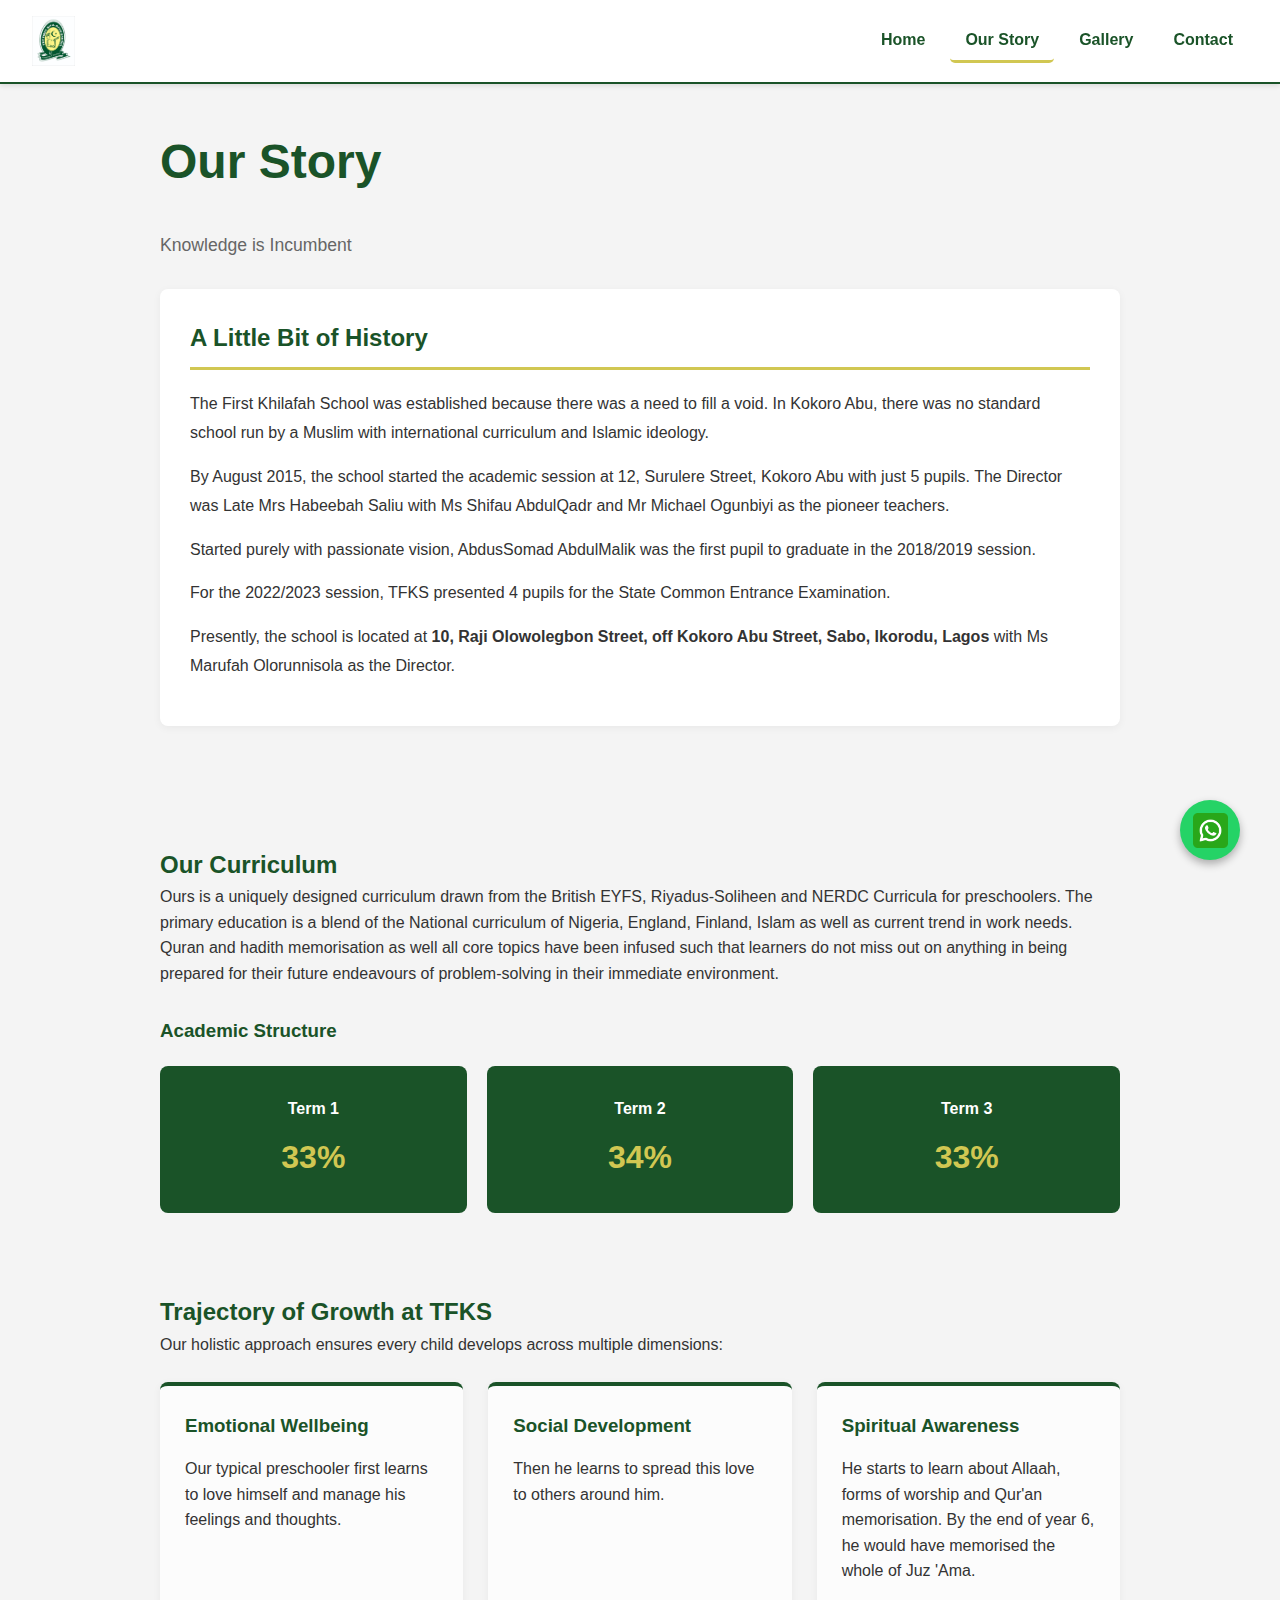
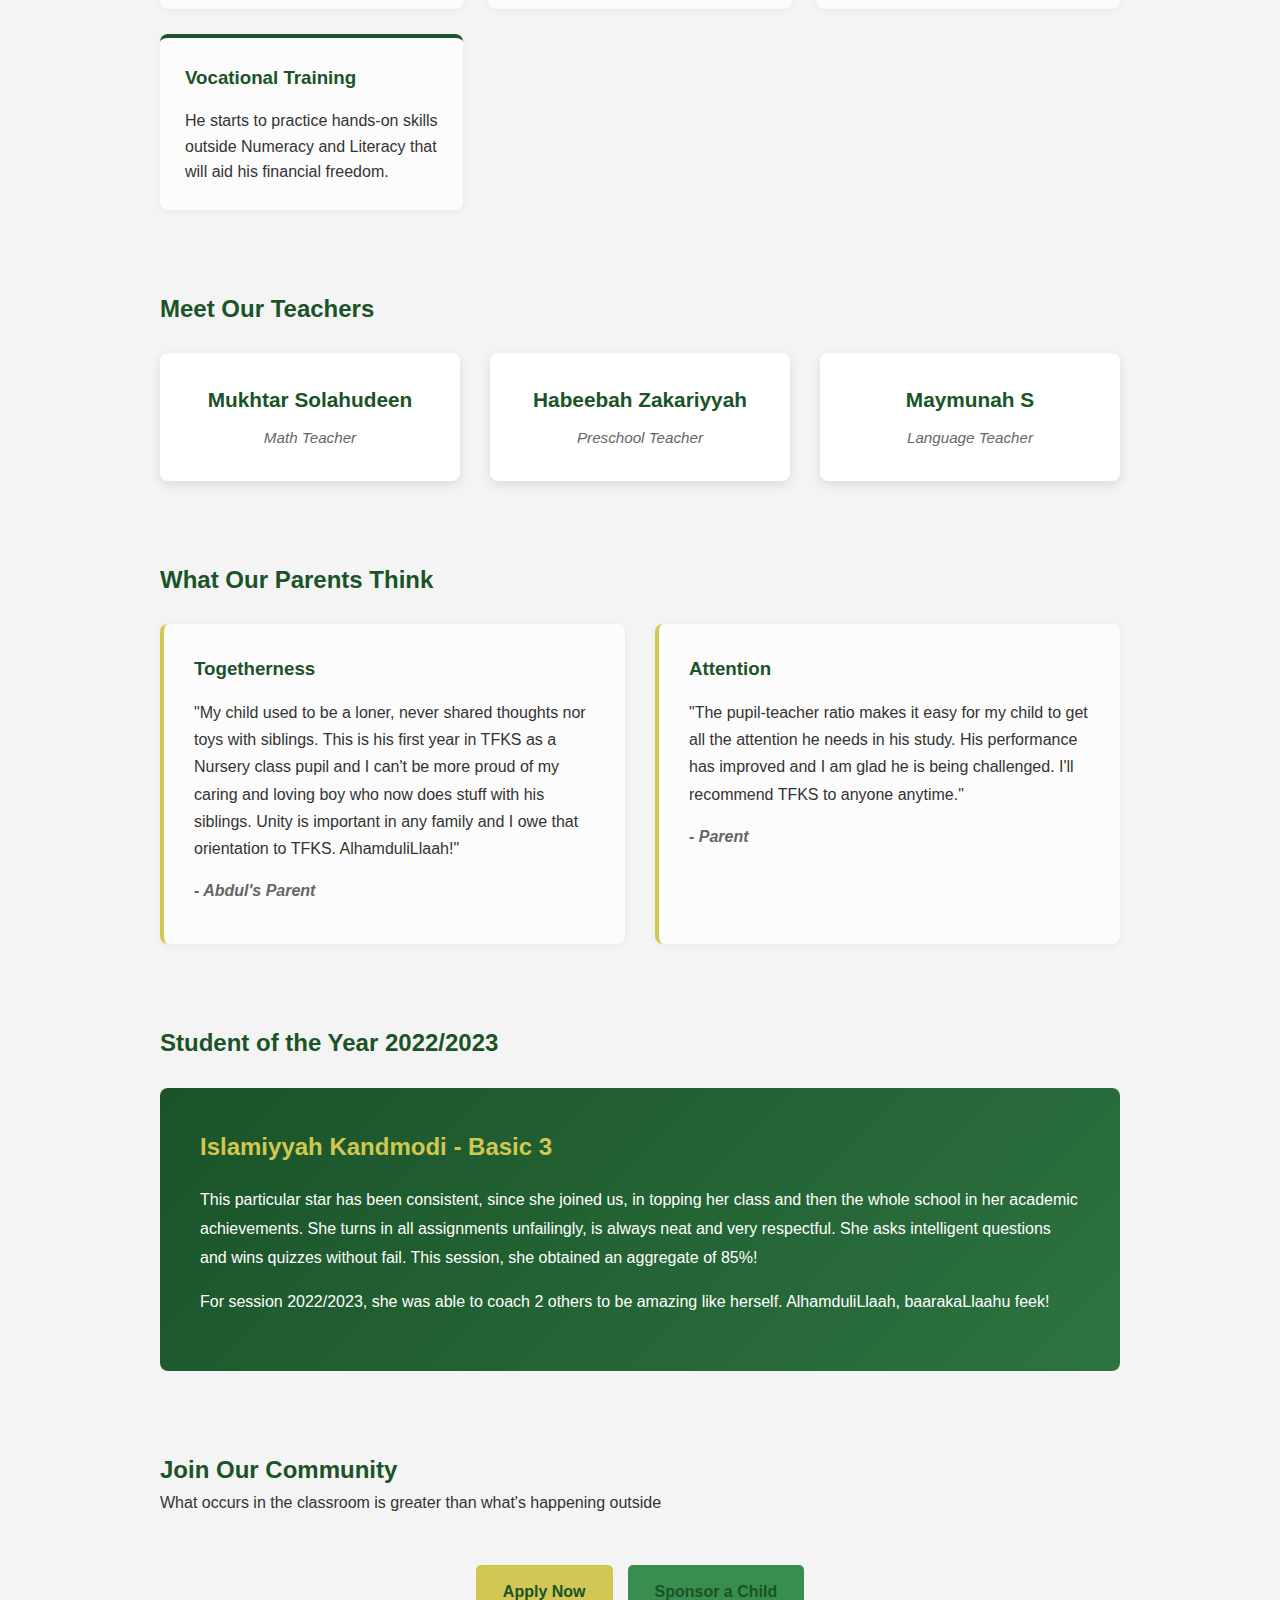
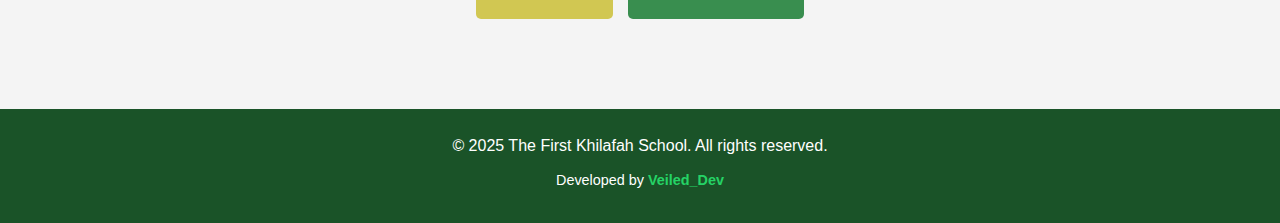
<file: about.html>
<!DOCTYPE html>
<html lang="en">
<head>
    <meta charset="UTF-8">
    <meta name="viewport" content="width=device-width, initial-scale=1.0">
    <meta name="description" content="Learn about The First Khilafah School's history, curriculum, teachers, and success stories.">
    <title>About Us - The First Khilafah School</title>
    <link rel="stylesheet" href="style.css">
</head>
<body>
    <header>
        <div class="logo">
            <a href="index.html">
                <img src="logo.jpeg" alt="The First Khilafah School Logo" class="header-logo">
            </a>
        </div>
        <nav id="main-nav">
            <a href="index.html">Home</a>
            <a href="about.html" class="active-link">Our Story</a>
            <a href="gallery.html">Gallery</a>
            <a href="contact.html">Contact</a>
        </nav>
        <button id="menu-toggle" aria-label="Toggle navigation menu">Menu</button>
    </header>

    <main class="about-main">
        <section class="content-section">
            <h1 class="page-title">Our Story</h1>
            <p class="tagline">Knowledge is Incumbent</p>

            <div class="about-content">
                <h2>A Little Bit of History</h2>
                <p>The First Khilafah School was established because there was a need to fill a void. In Kokoro Abu, there was no standard school run by a Muslim with international curriculum and Islamic ideology.</p>
                
                <p>By August 2015, the school started the academic session at 12, Surulere Street, Kokoro Abu with just 5 pupils. The Director was Late Mrs Habeebah Saliu with Ms Shifau AbdulQadr and Mr Michael Ogunbiyi as the pioneer teachers.</p>
                
                <p>Started purely with passionate vision, AbdusSomad AbdulMalik was the first pupil to graduate in the 2018/2019 session.</p>
                
                <p>For the 2022/2023 session, TFKS presented 4 pupils for the State Common Entrance Examination.</p>
                
                <p>Presently, the school is located at <strong>10, Raji Olowolegbon Street, off Kokoro Abu Street, Sabo, Ikorodu, Lagos</strong> with Ms Marufah Olorunnisola as the Director.</p>
            </div>
        </section>

        <section class="content-section curriculum-section">
            <h2>Our Curriculum</h2>
            <p>Ours is a uniquely designed curriculum drawn from the British EYFS, Riyadus-Soliheen and NERDC Curricula for preschoolers. The primary education is a blend of the National curriculum of Nigeria, England, Finland, Islam as well as current trend in work needs.</p>
            
            <p>Quran and hadith memorisation as well all core topics have been infused such that learners do not miss out on anything in being prepared for their future endeavours of problem-solving in their immediate environment.</p>

            <div class="term-structure">
                <h3>Academic Structure</h3>
                <div class="terms-grid">
                    <div class="term-box">
                        <h4>Term 1</h4>
                        <p>33%</p>
                    </div>
                    <div class="term-box">
                        <h4>Term 2</h4>
                        <p>34%</p>
                    </div>
                    <div class="term-box">
                        <h4>Term 3</h4>
                        <p>33%</p>
                    </div>
                </div>
            </div>
        </section>

        <section class="content-section growth-section">
            <h2>Trajectory of Growth at TFKS</h2>
            <p>Our holistic approach ensures every child develops across multiple dimensions:</p>

            <div class="growth-grid">
                <div class="growth-card">
                    <h3>Emotional Wellbeing</h3>
                    <p>Our typical preschooler first learns to love himself and manage his feelings and thoughts.</p>
                </div>

                <div class="growth-card">
                    <h3>Social Development</h3>
                    <p>Then he learns to spread this love to others around him.</p>
                </div>

                <div class="growth-card">
                    <h3>Spiritual Awareness</h3>
                    <p>He starts to learn about Allaah, forms of worship and Qur'an memorisation. By the end of year 6, he would have memorised the whole of Juz 'Ama.</p>
                </div>

                <div class="growth-card">
                    <h3>Vocational Training</h3>
                    <p>He starts to practice hands-on skills outside Numeracy and Literacy that will aid his financial freedom.</p>
                </div>
            </div>
        </section>

        <section class="content-section teachers-section">
            <h2>Meet Our Teachers</h2>
            <div class="teachers-grid">
                <div class="teacher-card">
                    <h3>Mukhtar Solahudeen</h3>
                    <p class="teacher-role">Math Teacher</p>
                </div>

                <div class="teacher-card">
                    <h3>Habeebah Zakariyyah</h3>
                    <p class="teacher-role">Preschool Teacher</p>
                </div>

                <div class="teacher-card">
                    <h3>Maymunah S</h3>
                    <p class="teacher-role">Language Teacher</p>
                </div>
            </div>
        </section>

        <section class="content-section testimonials-section">
            <h2>What Our Parents Think</h2>
            
            <div class="testimonials-grid">
                <div class="testimonial-card">
                    <h3>Togetherness</h3>
                    <p>"My child used to be a loner, never shared thoughts nor toys with siblings. This is his first year in TFKS as a Nursery class pupil and I can't be more proud of my caring and loving boy who now does stuff with his siblings. Unity is important in any family and I owe that orientation to TFKS. AlhamduliLlaah!"</p>
                    <p class="testimonial-author">- Abdul's Parent</p>
                </div>

                <div class="testimonial-card">
                    <h3>Attention</h3>
                    <p>"The pupil-teacher ratio makes it easy for my child to get all the attention he needs in his study. His performance has improved and I am glad he is being challenged. I'll recommend TFKS to anyone anytime."</p>
                    <p class="testimonial-author">- Parent</p>
                </div>
            </div>
        </section>

        <section class="content-section student-spotlight">
            <h2>Student of the Year 2022/2023</h2>
            <div class="spotlight-card">
                <h3>Islamiyyah Kandmodi - Basic 3</h3>
                <p>This particular star has been consistent, since she joined us, in topping her class and then the whole school in her academic achievements. She turns in all assignments unfailingly, is always neat and very respectful. She asks intelligent questions and wins quizzes without fail. This session, she obtained an aggregate of 85%!</p>
                <p>For session 2022/2023, she was able to coach 2 others to be amazing like herself. AlhamduliLlaah, baarakaLlaahu feek!</p>
            </div>
        </section>

        <section class="content-section cta-section">
            <h2>Join Our Community</h2>
            <p>What occurs in the classroom is greater than what's happening outside</p>
            <div class="cta-buttons-row">
                <a href="admissions.html" class="cta-button">Apply Now</a>
                <a href="sponsor.html" class="cta-button secondary">Sponsor a Child</a>
            </div>
        </section>
    </main>

    <footer>
        <p>&copy; 2025 The First Khilafah School. All rights reserved.</p>
        <div class="footer-credit">
            <p>
                Developed by 
                <a href="https://wa.me/2348030493780?text=Hello%20Veiled_Dev%2C%20I%20saw%20your%20work%20and%20I%20need%20a%20website" 
                   target="_blank"
                   rel="noopener noreferrer" 
                   class="dev-link">
                   Veiled_Dev
                </a>
            </p>
        </div>
    </footer>

    <a href="https://wa.me/2348080701960?text=Hello%2C%20I%27m%20interested%20in%20learning%20more%20about%201st%20Khilafah%20School" 
       class="whatsapp-float" 
       target="_blank"
       rel="noopener noreferrer"
       aria-label="Chat with us on WhatsApp">
        <img src="whatsapp.png" alt="WhatsApp" class="whatsapp-icon">
    </a>

    <script src="script.js"></script>
</body>
</html>
</file>
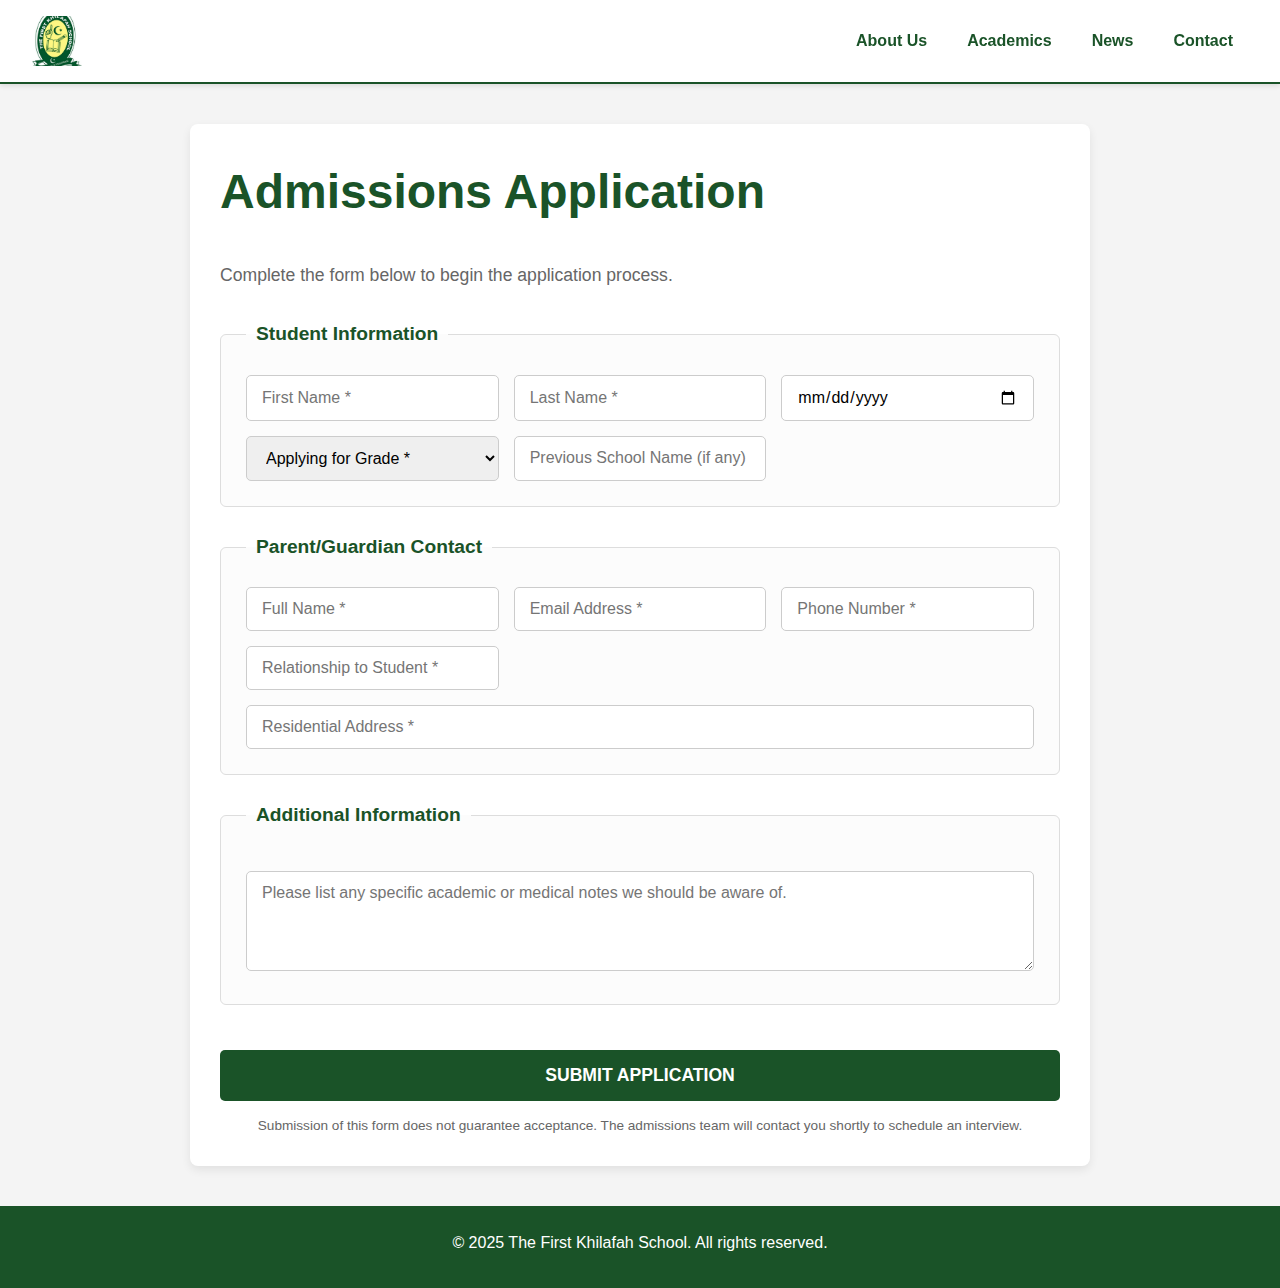
<file: admissions.html>
<!DOCTYPE html>
<html lang="en">
<head>
    <meta charset="UTF-8">
    <meta name="viewport" content="width=device-width, initial-scale=1.0">
    <title>Admissions Application - The First Khilafah School</title>
    <link rel="stylesheet" href="style.css"> 
</head>
<body>
    <header>
        <div class="logo">
            <a href="index.html">
                <img src="logo.jpg" alt="The First Khilafah School Logo" class="header-logo">
            </a>
        </div>
        <nav id="main-nav">
            <a href="#about-us-section">About Us</a> 
            <a href="academics.html">Academics</a>
            <a href="#news-heading">News</a>
            <a href="contact.html">Contact</a>
        </nav>
        <button id="menu-toggle">Menu</button>
    </header>

    <main class="admissions-main">
        <div class="admissions-container">
            <h1 class="page-title">Admissions Application</h1>
            <p class="tagline">Complete the form below to begin the application process.</p>

            <form action="YOUR_FORM_SERVICE_ENDPOINT" method="POST" class="application-form">
                
                <fieldset>
                    <legend>Student Information</legend>
                    <div class="form-grid">
                        <input type="text" name="student_first_name" placeholder="First Name *" required>
                        <input type="text" name="student_last_name" placeholder="Last Name *" required>
                        
                        <input type="date" name="student_dob" placeholder="Date of Birth *" required>
                        
                        <select name="grade_applying_for" required>
                            <option value="" disabled selected>Applying for Grade *</option>
                            <option value="KG1">KG 1</option>
                            <option value="KG2">KG 2</option>
                            <option value="Grade1">Grade 1</option>
                            <option value="Grade2">Grade 2</option>
                            <option value="Grade3">Grade 3</option>
                            </select>
                        
                        <input type="text" name="previous_school" placeholder="Previous School Name (if any)">
                    </div>
                </fieldset>

                <fieldset>
                    <legend>Parent/Guardian Contact</legend>
                    <div class="form-grid">
                        <input type="text" name="parent_name" placeholder="Full Name *" required>
                        <input type="email" name="parent_email" placeholder="Email Address *" required>
                        
                        <input type="tel" name="parent_phone" placeholder="Phone Number *" required>
                        <input type="text" name="parent_relationship" placeholder="Relationship to Student *" required>
                    </div>
                    
                    <input type="text" name="address" placeholder="Residential Address *" required>
                </fieldset>

                <fieldset>
                    <legend>Additional Information</legend>
                    <textarea name="questions" rows="4" placeholder="Please list any specific academic or medical notes we should be aware of."></textarea>
                </fieldset>
                
                <button type="submit" class="submit-button apply-btn">SUBMIT APPLICATION</button>
                <p class="small-text">Submission of this form does not guarantee acceptance. The admissions team will contact you shortly to schedule an interview.</p>
            </form>
        </div>
    </main>

    <footer>
        <p>&copy; 2025 The First Khilafah School. All rights reserved.</p>
    </footer>
    <script src="script.js"></script>
</body>
</html>
</file>
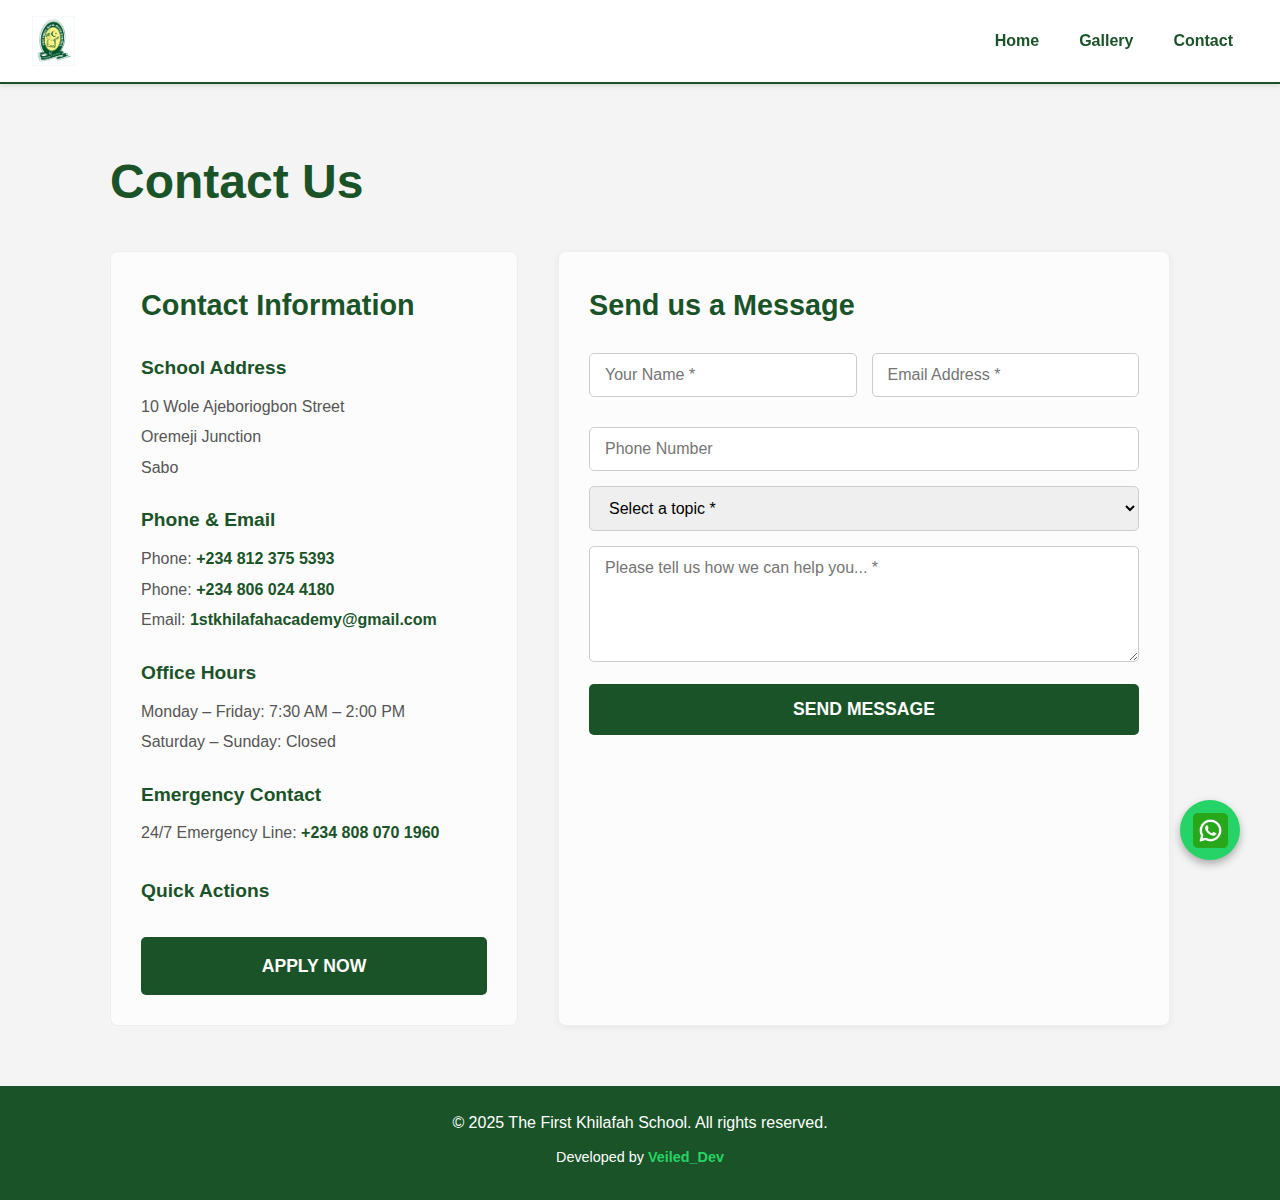
<file: contact.html>
<!DOCTYPE html>
<html lang="en">
<head>
    <meta charset="UTF-8">
    <meta name="viewport" content="width=device-width, initial-scale=1.0">
    <meta name="description" content="Contact The First Khilafah School - Get in touch with us for admissions, tours, and inquiries.">
    <title>Contact Us - The First Khilafah School</title>
    <link rel="stylesheet" href="style.css"> 
</head>
<body>
    <header>
        <div class="logo">
            <a href="index.html">
                <img src="logo.jpeg" alt="The First Khilafah School Logo" class="header-logo">
            </a>
        </div>
        <nav id="main-nav">
            <a href="index.html">Home</a>
            <a href="gallery.html">Gallery</a>
            <a href="contact.html">Contact</a>
        </nav>
        <button id="menu-toggle" aria-label="Toggle navigation menu">Menu</button>
    </header>

    <main class="contact-main">
        <div class="contact-container">
            <h1 class="page-title">Contact Us</h1>
            <div class="contact-grid">
                <div class="contact-info">
                    <h2>Contact Information</h2>
                    
                    <div class="info-section">
                        <h3>School Address</h3>
                        <p>10 Wole Ajeboriogbon Street</p>
                        <p>Oremeji Junction</p>
                        <p>Sabo</p>
                    </div>

                    <div class="info-section">
                        <h3>Phone & Email</h3>
                        <p>Phone: <a href="tel:+2348123755393">+234 812 375 5393</a></p>
                        <p>Phone: <a href="tel:+2348060244180">+234 806 024 4180</a></p>
                        <p>Email: <a href="mailto:1stkhilafahacademy@gmail.com">1stkhilafahacademy@gmail.com</a></p>
                    </div>

                    <div class="info-section">
                        <h3>Office Hours</h3>
                        <p>Monday – Friday: 7:30 AM – 2:00 PM</p>
                        <p>Saturday – Sunday: Closed</p>
                    </div>

                    <div class="info-section">
                        <h3>Emergency Contact</h3>
                        <p>24/7 Emergency Line: <a href="tel:+2348080701960">+234 808 070 1960</a></p>
                    </div>

                    <div class="quick-actions">
                        <h3>Quick Actions</h3>
                        <a href="admissions.html" class="action-button apply-btn">APPLY NOW</a>
                    </div>
                </div>

                <div class="contact-form-box">
                    <h2>Send us a Message</h2>
                    <form action="#" method="POST" class="contact-form">
                        
                        <div class="form-row">
                            <input type="text" name="name" placeholder="Your Name *" required aria-label="Your Name">
                            <input type="email" name="email" placeholder="Email Address *" required aria-label="Email Address">
                        </div>
                        
                        <input type="tel" name="phone" placeholder="Phone Number" aria-label="Phone Number">
                        
                        <select name="subject" required aria-label="Select a topic">
                            <option value="" disabled selected>Select a topic *</option>
                            <option value="Admissions Inquiry">Admissions Inquiry</option>
                            <option value="School Tour Request">School Tour Request</option>
                            <option value="Academic Programs">Academic Programs</option>
                            <option value="Tuition & Financial Aid">Tuition & Financial Aid</option>
                            <option value="Islamic Studies Program">Islamic Studies Program</option>
                            <option value="Extracurricular Activities">Extracurricular Activities</option>
                            <option value="Other">Other</option>
                        </select>

                        <textarea name="message" rows="5" placeholder="Please tell us how we can help you... *" required aria-label="Your Message"></textarea>

                        <button type="submit" class="submit-button">SEND MESSAGE</button>
                    </form>
                </div>
            </div>
        </div>
    </main>

    <footer>
        <p>&copy; 2025 The First Khilafah School. All rights reserved.</p>
        <div class="footer-credit">
            <p>
                Developed by 
                <a href="https://wa.me/2348030493780?text=Hello%20Veiled_Dev%2C%20I%20saw%20your%20work%20and%20I%20need%20a%20website" 
                   target="_blank"
                   rel="noopener noreferrer" 
                   class="dev-link">
                   Veiled_Dev
                </a>
            </p>
        </div>
    </footer>

    <a href="https://wa.me/2348080701960?text=Hello%2C%20I%27m%20interested%20in%20learning%20more%20about%201st%20Khilafah%20School" 
       class="whatsapp-float" 
       target="_blank"
       rel="noopener noreferrer"
       aria-label="Chat with us on WhatsApp">
        <img src="whatsapp.png" alt="WhatsApp" class="whatsapp-icon">
    </a>

    <script src="script.js"></script>
</body>
</html>
</file>
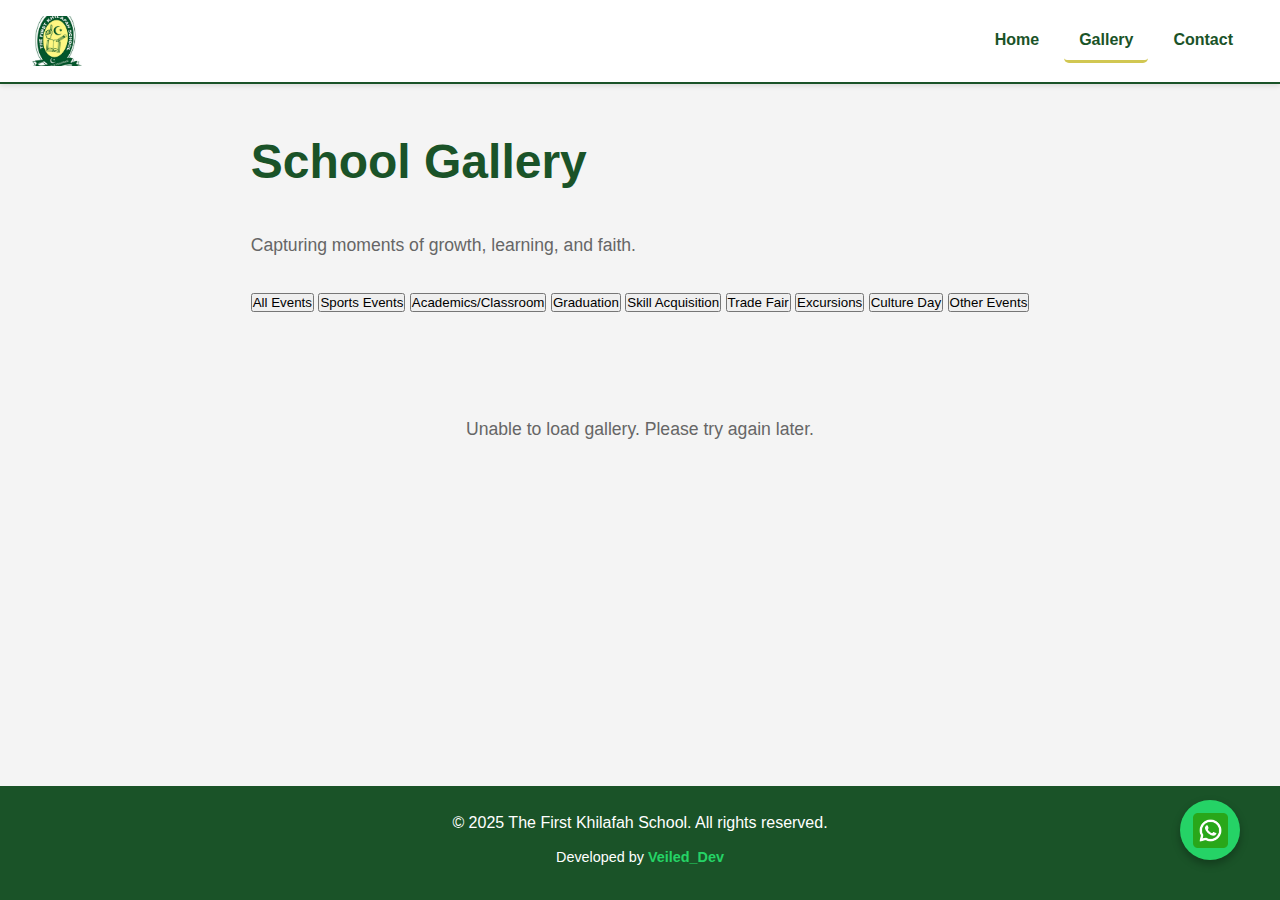
<file: gallery.html>
<!DOCTYPE html>
<html lang="en">
<head>
    <meta charset="UTF-8">
    <meta name="viewport" content="width=device-width, initial-scale=1.0">
    <meta name="description" content="School Gallery - View photos and memories from The First Khilafah School.">
    <title>School Gallery - The First Khilafah School</title>
    <link rel="stylesheet" href="style.css">
</head>
<body>
    <header>
        <div class="logo">
            <a href="index.html">
                <img src="logo.jpg" alt="The First Khilafah School Logo" class="header-logo">
            </a>
        </div>
        <nav id="main-nav">
            <a href="index.html">Home</a>
            <a href="gallery.html" class="active-link">Gallery</a>
            <a href="contact.html">Contact</a>
        </nav>
        <button id="menu-toggle" aria-label="Toggle navigation menu">Menu</button>
    </header>

    <main class="content-section">
        <h1 class="page-title">School Gallery</h1>
        <p class="tagline">Capturing moments of growth, learning, and faith.</p>

        <!-- Category Filter Buttons -->
        <div class="gallery-filters">
            <button class="filter-btn active" data-category="all">All Events</button>
            <button class="filter-btn" data-category="sports">Sports Events</button>
            <button class="filter-btn" data-category="class">Academics/Classroom</button>
            <button class="filter-btn" data-category="graduation">Graduation</button>
            <button class="filter-btn" data-category="skills">Skill Acquisition</button>
            <button class="filter-btn" data-category="tradefair">Trade Fair</button>
            <button class="filter-btn" data-category="excursion">Excursions</button>
            <button class="filter-btn" data-category="culture">Culture Day</button>
            <button class="filter-btn" data-category="other">Other Events</button>
        </div>

        <div id="gallery-container" class="gallery-grid">
            <div class="loading-state">
                <p>Loading school memories...</p>
            </div>
        </div>

        <!-- Empty State Message -->
        <div id="empty-state" class="empty-state" style="display: none;">
            <p>No images found in this category.</p>
        </div>
    </main>

    <footer>
        <p>&copy; 2025 The First Khilafah School. All rights reserved.</p>
        <div class="footer-credit">
            <p>
                Developed by 
                <a href="https://wa.me/2348030493780?text=Hello%20Veiled_Dev%2C%20I%20saw%20your%20work%20and%20I%20need%20a%20website" 
                   target="_blank"
                   rel="noopener noreferrer" 
                   class="dev-link">
                   Veiled_Dev
                </a>
            </p>
        </div>
    </footer>

    <a href="https://wa.me/2348080701960?text=Hello%2C%20I%27m%20interested%20in%20learning%20more%20about%201st%20Khilafah%20School" 
       class="whatsapp-float" 
       target="_blank"
       rel="noopener noreferrer"
       aria-label="Chat with us on WhatsApp">
        <img src="whatsapp.png" alt="WhatsApp" class="whatsapp-icon">
    </a>

    <script src="script.js"></script>
</body>
</html>
</file>
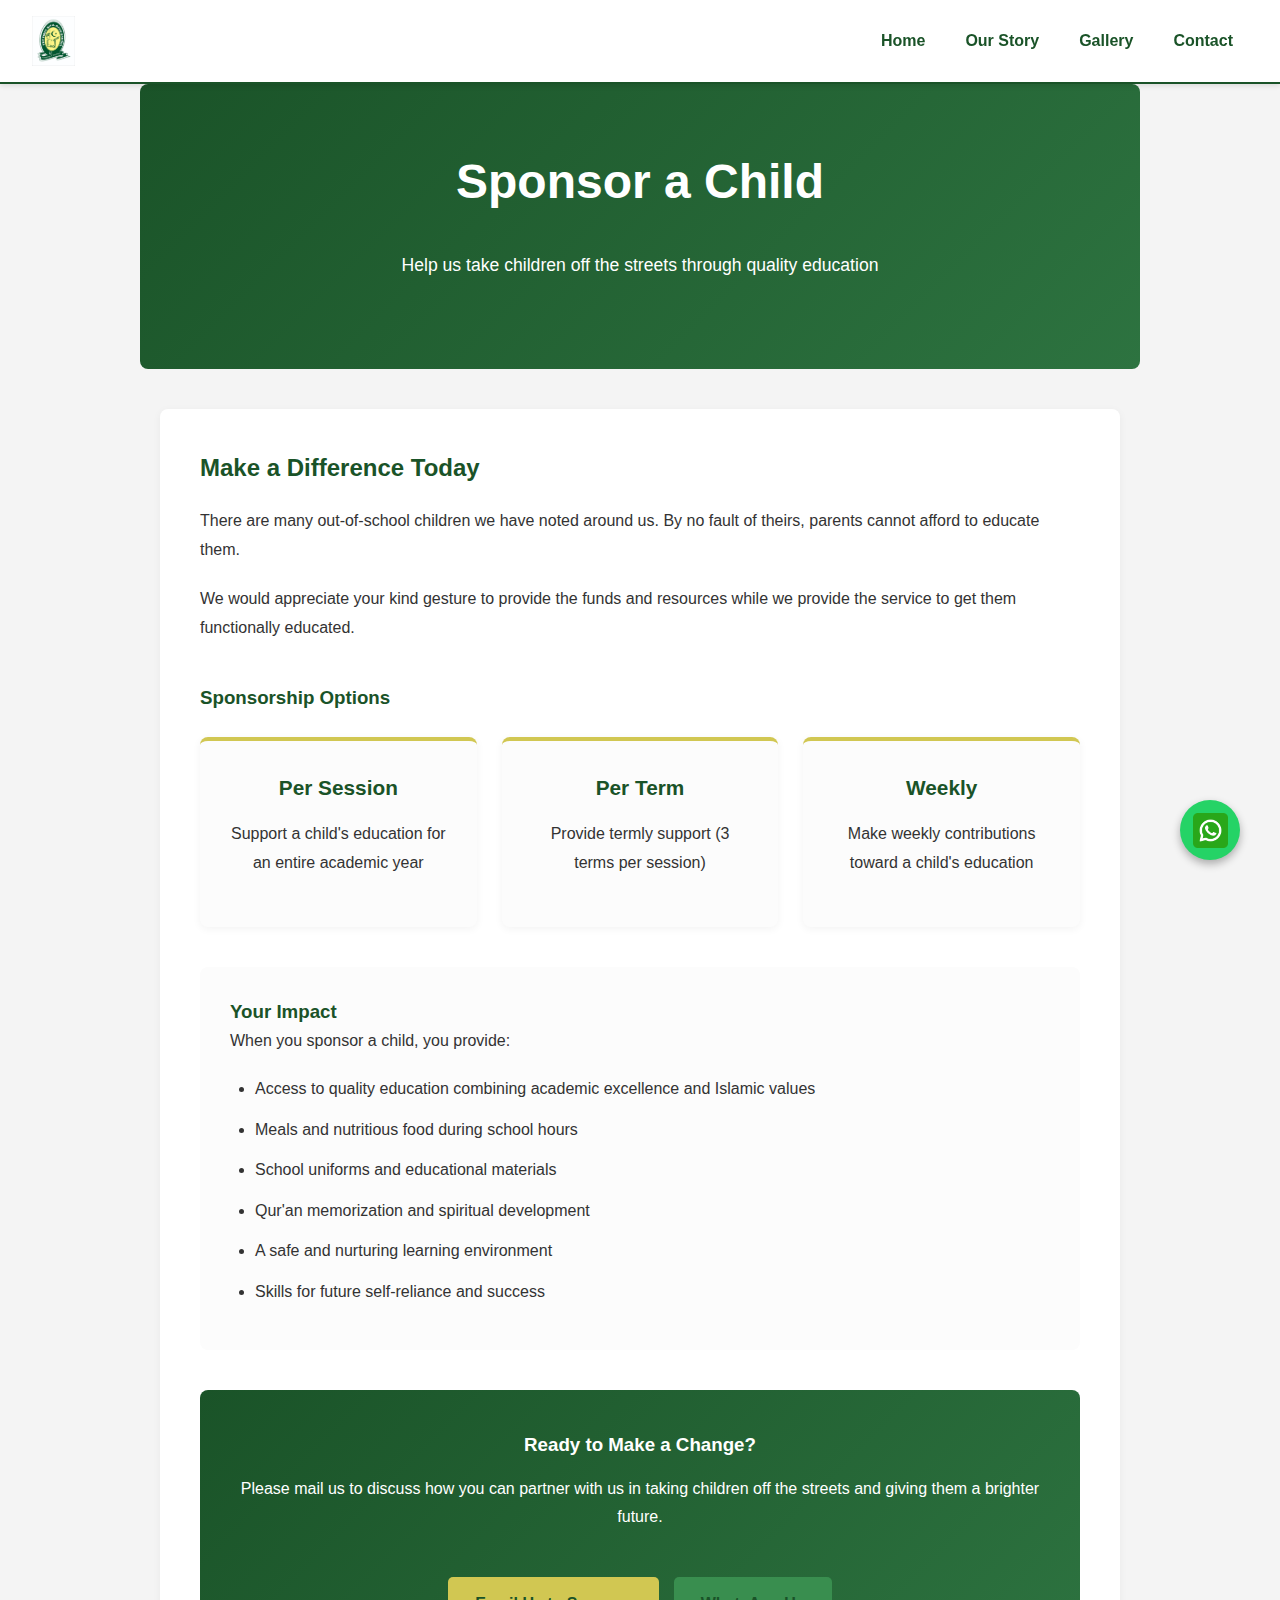
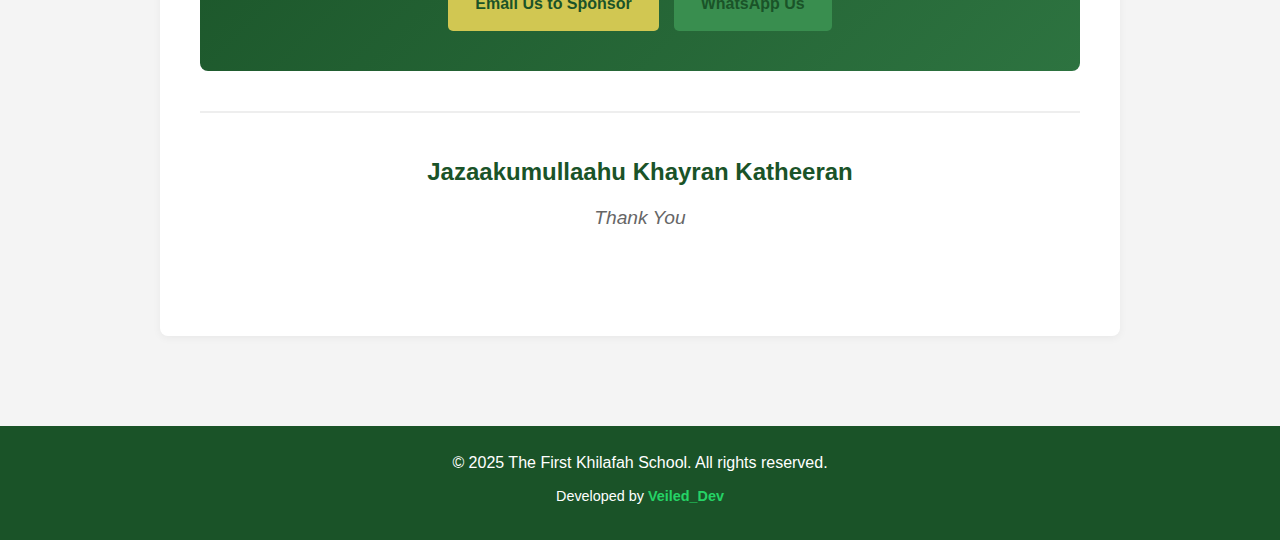
<file: sponsor.html>
<!DOCTYPE html>
<html lang="en">
<head>
    <meta charset="UTF-8">
    <meta name="viewport" content="width=device-width, initial-scale=1.0">
    <meta name="description" content="Sponsor a child's education at The First Khilafah School - Help take children off the streets through quality education.">
    <title>Sponsor a Child - The First Khilafah School</title>
    <link rel="stylesheet" href="style.css">
</head>
<body>
    <header>
        <div class="logo">
            <a href="index.html">
                <img src="logo.jpeg" alt="The First Khilafah School Logo" class="header-logo">
            </a>
        </div>
        <nav id="main-nav">
            <a href="index.html">Home</a>
            <a href="about.html">Our Story</a>
            <a href="gallery.html">Gallery</a>
            <a href="contact.html">Contact</a>
        </nav>
        <button id="menu-toggle" aria-label="Toggle navigation menu">Menu</button>
    </header>

    <main class="sponsor-main">
        <section class="content-section sponsor-hero">
            <h1 class="page-title">Sponsor a Child</h1>
            <p class="tagline">Help us take children off the streets through quality education</p>
        </section>

        <section class="content-section sponsor-content">
            <div class="sponsor-message">
                <h2>Make a Difference Today</h2>
                <p>There are many out-of-school children we have noted around us. By no fault of theirs, parents cannot afford to educate them.</p>
                
                <p>We would appreciate your kind gesture to provide the funds and resources while we provide the service to get them functionally educated.</p>

                <div class="sponsor-options">
                    <h3>Sponsorship Options</h3>
                    <div class="options-grid">
                        <div class="option-card">
                            <h4>Per Session</h4>
                            <p>Support a child's education for an entire academic year</p>
                        </div>
                        <div class="option-card">
                            <h4>Per Term</h4>
                            <p>Provide termly support (3 terms per session)</p>
                        </div>
                        <div class="option-card">
                            <h4>Weekly</h4>
                            <p>Make weekly contributions toward a child's education</p>
                        </div>
                    </div>
                </div>

                <div class="impact-section">
                    <h3>Your Impact</h3>
                    <p>When you sponsor a child, you provide:</p>
                    <ul class="impact-list">
                        <li>Access to quality education combining academic excellence and Islamic values</li>
                        <li>Meals and nutritious food during school hours</li>
                        <li>School uniforms and educational materials</li>
                        <li>Qur'an memorization and spiritual development</li>
                        <li>A safe and nurturing learning environment</li>
                        <li>Skills for future self-reliance and success</li>
                    </ul>
                </div>

                <div class="sponsor-cta">
                    <h3>Ready to Make a Change?</h3>
                    <p>Please mail us to discuss how you can partner with us in taking children off the streets and giving them a brighter future.</p>
                    
                    <div class="contact-sponsor">
                        <a href="mailto:1stkhilafahacademy@gmail.com?subject=Sponsorship Inquiry" class="cta-button">Email Us to Sponsor</a>
                        <a href="https://wa.me/2348080701960?text=Hello%2C%20I%27m%20interested%20in%20sponsoring%20a%20child" 
                           class="cta-button secondary"
                           target="_blank"
                           rel="noopener noreferrer">WhatsApp Us</a>
                    </div>
                </div>

                <div class="gratitude">
                    <h2>Jazaakumullaahu Khayran Katheeran</h2>
                    <p class="arabic-text">Thank You</p>
                </div>
            </div>
        </section>
    </main>

    <footer>
        <p>&copy; 2025 The First Khilafah School. All rights reserved.</p>
        <div class="footer-credit">
            <p>
                Developed by 
                <a href="https://wa.me/2348030493780?text=Hello%20Veiled_Dev%2C%20I%20saw%20your%20work%20and%20I%20need%20a%20website" 
                   target="_blank"
                   rel="noopener noreferrer" 
                   class="dev-link">
                   Veiled_Dev
                </a>
            </p>
        </div>
    </footer>

    <a href="https://wa.me/2348080701960?text=Hello%2C%20I%27m%20interested%20in%20learning%20more%20about%201st%20Khilafah%20School" 
       class="whatsapp-float" 
       target="_blank"
       rel="noopener noreferrer"
       aria-label="Chat with us on WhatsApp">
        <img src="whatsapp.png" alt="WhatsApp" class="whatsapp-icon">
    </a>

    <script src="script.js"></script>
</body>
</html>
</file>
<file: style.css>
/* ==================================== */
/* 1. GLOBAL & BASE STYLES */
/* ==================================== */
* {
    box-sizing: border-box;
    margin: 0;
    padding: 0;
}

body {
    font-family: Arial, sans-serif;
    line-height: 1.6;
    color: #333333; 
    background-color: #f4f4f4;
    min-height: 100vh;
    display: flex;
    flex-direction: column;
}

main {
    flex: 1;
    padding-bottom: 50px;
}

a {
    color: #1A5328;
    text-decoration: none;
    transition: color 0.3s ease;
}

a:hover {
    color: #0d3817;
}

h1, h2, h3, legend {
    color: #1A5328;
}

img {
    max-width: 100%;
    height: auto;
}

/* ==================================== */
/* 2. HEADER & NAVIGATION */
/* ==================================== */
header {
    background: #FFFFFF;
    border-bottom: 2px solid #1A5328;
    padding: 1em 2em;
    display: flex;
    justify-content: space-between;
    align-items: center;
    position: sticky;
    top: 0;
    z-index: 1000;
    box-shadow: 0 2px 5px rgba(0, 0, 0, 0.1);
}

.logo a {
    display: inline-block;
}

.header-logo {
    height: 50px; 
    width: auto; 
    vertical-align: middle; 
}

/* Desktop Navigation */
nav {
    display: flex;
    gap: 10px;
}

nav a {
    color: #1A5328; 
    text-decoration: none;
    padding: 8px 15px;
    transition: all 0.3s ease;
    font-weight: bold;
    border-radius: 5px;
}

nav a:hover,
nav a:focus {
    background-color: #D1C752;
    color: #1A5328;
    outline: 2px solid #1A5328;
    outline-offset: 2px;
}

nav a.active-link {
    border-bottom: 3px solid #D1C752;
}

/* Menu Toggle Button */
#menu-toggle {
    display: none;
    background-color: #1A5328;
    color: white;
    border: none;
    padding: 10px 20px;
    border-radius: 5px;
    cursor: pointer;
    font-weight: bold;
    font-size: 1em;
    transition: background-color 0.3s ease;
}

#menu-toggle:hover,
#menu-toggle:focus {
    background-color: #0d3817;
}

/* ==================================== */
/* 3. HOME PAGE SECTIONS & ELEMENTS */
/* ==================================== */

.content-section {
    padding: 40px 20px;
    max-width: 1000px;
    margin: 0 auto;
}

/* Hero Section */
.hero {
    background: linear-gradient(rgba(0, 0, 0, 0.5), rgba(0, 0, 0, 0.5)), 
                url('images/school-exterior.jpg') no-repeat center center/cover;
    color: white;
    text-align: center;
    padding: 100px 20px;
    min-height: 400px;
    display: flex;
    flex-direction: column;
    justify-content: center;
    align-items: center;
}

.hero h1 {
    font-size: clamp(2em, 5vw, 3em);
    margin-bottom: 0.5em;
    color: white;
}

.hero p {
    font-size: clamp(1em, 2.5vw, 1.3em);
    margin-bottom: 1em;
}

.cta-button {
    display: inline-block;
    background-color: #D1C752; 
    color: #1A5328; 
    padding: 12px 25px;
    text-decoration: none;
    border-radius: 5px;
    margin-top: 20px;
    font-weight: bold;
    transition: all 0.3s ease;
    border: 2px solid transparent;
}

.cta-button:hover,
.cta-button:focus {
    background-color: #B5AB46;
    transform: translateY(-2px);
    box-shadow: 0 4px 8px rgba(0, 0, 0, 0.2);
}

/* About Us Section */
#about-us-section {
    background-color: #fcfcfc; 
    border-top: 1px solid #eee;
}

#about-us-section p {
    margin-bottom: 15px;
}

#about-us-section h3 {
    margin-top: 25px;
    margin-bottom: 10px;
}

/* Announcements & News Items */
.announcements {
    background-color: white;
    border-radius: 8px;
    padding: 40px 20px;
}

#news-container {
    margin-top: 20px;
}

.news-item {
    border-bottom: 1px solid #eee;
    padding: 20px 0;
    margin-bottom: 20px;
}

.news-item:last-child {
    border-bottom: none;
}

.news-item h3 {
    margin-bottom: 15px;
    font-size: 1.5em;
}

.news-image {
    width: 100%;
    max-height: 400px;
    object-fit: cover;
    border-radius: 8px;
    margin: 15px 0;
    box-shadow: 0 2px 8px rgba(0, 0, 0, 0.1);
}

#news-container .cta-button {
    display: block;
    width: fit-content;
    margin: 30px auto 0;
}

/* ==================================== */
/* 4. FOOTER & FLOATING BUTTON */
/* ==================================== */

footer {
    background: #1A5328;
    color: white;
    text-align: center;
    padding: 1.5em 1em;
    margin-top: auto;
}

footer p {
    margin-bottom: 0.5em;
}

.footer-credit {
    font-size: 0.9em;
    margin-top: 10px;
}

.dev-link {
    color: #25D366;
    font-weight: bold;
    text-decoration: none;
    transition: all 0.3s ease;
}

.dev-link:hover,
.dev-link:focus {
    color: #128C7E;
    text-decoration: underline;
}

/* WhatsApp Float Button */
.whatsapp-float {
    position: fixed; 
    width: 60px;
    height: 60px;
    bottom: 40px;
    right: 40px;
    background-color: #25d366; 
    color: #fff;
    border-radius: 50%;
    box-shadow: 0 4px 8px rgba(0, 0, 0, 0.3);
    z-index: 1000; 
    display: flex;
    align-items: center;
    justify-content: center;
    transition: all 0.3s ease;
}

.whatsapp-float:hover,
.whatsapp-float:focus {
    transform: scale(1.1);
    box-shadow: 0 6px 12px rgba(0, 0, 0, 0.4);
}

.whatsapp-icon {
    width: 35px; 
    height: 35px;
}

/* ==================================== */
/* 5. CONTACT PAGE STYLES */
/* ==================================== */

.contact-main {
    padding: 40px 20px;
}

.contact-container { 
    max-width: 1100px; 
    margin: 0 auto; 
    padding: 20px; 
}

.page-title { 
    font-size: clamp(2em, 5vw, 3em);
    font-weight: 700; 
    color: #1A5328;
    margin-bottom: 30px;
}

.tagline {
    font-size: 1.1em;
    color: #666;
    margin-bottom: 30px;
}

.contact-grid { 
    display: grid; 
    grid-template-columns: 1fr 1.5fr; 
    gap: 40px;
    margin-top: 30px;
}

.contact-info {
    background-color: #fcfcfc;
    padding: 30px;
    border-radius: 8px;
    border: 1px solid #eee;
}

.contact-info h2 {
    margin-bottom: 25px;
    font-size: 1.8em;
}

.contact-info h3 { 
    color: #1A5328;
    margin-top: 25px;
    margin-bottom: 10px;
    font-size: 1.2em;
}

.info-section {
    margin-bottom: 25px;
}

.info-section p {
    margin: 5px 0;
    color: #555;
}

.info-section a {
    color: #1A5328;
    font-weight: 600;
}

.info-section a:hover {
    text-decoration: underline;
}

.quick-actions {
    margin-top: 30px;
}

.contact-form-box { 
    background-color: #fcfcfc; 
    padding: 30px; 
    border: 1px solid #eee; 
    border-radius: 8px;
    box-shadow: 0 2px 8px rgba(0, 0, 0, 0.05);
}

.contact-form-box h2 {
    margin-bottom: 25px;
    font-size: 1.8em;
}

.action-button { 
    display: inline-block;
    background-color: #1A5328; 
    color: white; 
    padding: 12px 25px; 
    border-radius: 5px; 
    font-weight: bold; 
    font-size: 0.95em; 
    text-align: center;
    transition: all 0.3s ease;
    border: none;
    cursor: pointer;
}

.action-button:hover,
.action-button:focus {
    background-color: #0d3817;
    transform: translateY(-2px);
}

.submit-button { 
    background-color: #1A5328; 
    color: white;
    padding: 15px 30px; 
    border: none; 
    border-radius: 5px; 
    cursor: pointer; 
    font-size: 1.1em; 
    font-weight: bold; 
    width: 100%;
    transition: all 0.3s ease;
}

.submit-button:hover,
.submit-button:focus {
    background-color: #0d3817;
    transform: translateY(-2px);
}

/* Contact Form Inputs */
.contact-form input[type="text"], 
.contact-form input[type="email"], 
.contact-form input[type="tel"], 
.contact-form select, 
.contact-form textarea {
    width: 100%; 
    padding: 12px 15px; 
    margin-bottom: 15px; 
    border: 1px solid #ccc; 
    border-radius: 5px; 
    box-sizing: border-box; 
    font-size: 1em;
    font-family: Arial, sans-serif;
    transition: border-color 0.3s ease;
}

.contact-form input:focus,
.contact-form select:focus,
.contact-form textarea:focus {
    border-color: #1A5328;
    outline: 2px solid #D1C752;
}

.form-row { 
    display: flex; 
    gap: 15px; 
    margin-bottom: 15px; 
}

.form-row input { 
    flex: 1; 
    margin-bottom: 0; 
}

/* ==================================== */
/* 6. ADMISSIONS PAGE STYLES */
/* ==================================== */

.admissions-main {
    padding: 40px 20px;
}

.admissions-container {
    max-width: 900px;
    margin: 0 auto;
    padding: 30px;
    background-color: white;
    border-radius: 8px;
    box-shadow: 0 4px 10px rgba(0, 0, 0, 0.08);
}

.application-form fieldset {
    border: 1px solid #ddd;
    padding: 25px;
    margin-bottom: 25px;
    border-radius: 6px;
    background-color: #fcfcfc;
}

.application-form legend {
    padding: 0 10px;
    font-weight: bold;
    font-size: 1.2em;
}

.form-grid {
    display: grid;
    grid-template-columns: repeat(auto-fit, minmax(250px, 1fr));
    gap: 15px;
}

.application-form input[type="text"],
.application-form input[type="email"],
.application-form input[type="tel"],
.application-form input[type="date"],
.application-form select,
.application-form textarea {
    width: 100%;
    padding: 12px 15px;
    border: 1px solid #ccc;
    border-radius: 5px;
    box-sizing: border-box; 
    font-size: 1em;
    font-family: Arial, sans-serif;
    margin-bottom: 0;
    transition: border-color 0.3s ease;
}

.application-form input:focus,
.application-form select:focus,
.application-form textarea:focus {
    border-color: #1A5328;
    outline: 2px solid #D1C752;
}

.application-form input[name="address"] {
    grid-column: 1 / -1; 
    margin-top: 15px;
}

.application-form textarea {
    width: 100%;
    margin-top: 15px;
    grid-column: 1 / -1;
    resize: vertical;
    min-height: 100px;
}

.apply-btn {
    background-color: #1A5328; 
    color: white;
    padding: 15px 30px;
    border: none;
    border-radius: 5px;
    cursor: pointer;
    font-size: 1.1em;
    font-weight: bold;
    width: 100%;
    transition: all 0.3s ease;
    margin-top: 20px;
}

.apply-btn:hover,
.apply-btn:focus {
    background-color: #0d3817;
    transform: translateY(-2px);
}

.small-text {
    font-size: 0.85em;
    color: #666;
    text-align: center;
    margin-top: 15px;
    line-height: 1.5;
}

/* ==================================== */
/* 7. GALLERY PAGE STYLES */
/* ==================================== */

.gallery-grid {
    display: grid;
    grid-template-columns: repeat(auto-fill, minmax(300px, 1fr));
    gap: 25px;
    margin-top: 30px;
    padding: 20px 0;
}

.gallery-item {
    position: relative;
    overflow: hidden;
    border-radius: 12px;
    height: 350px;
    background-color: #ddd;
    box-shadow: 0 4px 15px rgba(0, 0, 0, 0.1);
    cursor: pointer;
    transition: transform 0.3s ease, box-shadow 0.3s ease;
}

.gallery-item img {
    width: 100%;
    height: 100%;
    object-fit: cover;
    display: block;
    transition: transform 0.5s ease;
}

.gallery-item:hover {
    transform: translateY(-8px);
    box-shadow: 0 8px 25px rgba(0, 0, 0, 0.2);
}

.gallery-item:hover img {
    transform: scale(1.1);
}

.gallery-overlay {
    position: absolute;
    bottom: 0;
    left: 0;
    right: 0;
    background: linear-gradient(to top, rgba(26, 83, 40, 0.95), transparent);
    color: white;
    padding: 25px 15px;
    text-align: center;
    font-weight: bold;
    font-size: 1.1em;
    opacity: 0;
    transition: opacity 0.3s ease;
}

.gallery-item:hover .gallery-overlay {
    opacity: 1;
}

.loading-state {
    grid-column: 1 / -1;
    text-align: center;
    padding: 50px;
    color: #666;
    font-size: 1.1em;
}

/* Large screens - 4 columns */
@media (min-width: 1200px) {
    .gallery-grid {
        grid-template-columns: repeat(4, 1fr);
        gap: 30px;
    }
    
    .gallery-item {
        height: 300px;
    }
}

/* Medium screens - 3 columns */
@media (min-width: 900px) and (max-width: 1199px) {
    .gallery-grid {
        grid-template-columns: repeat(3, 1fr);
        gap: 25px;
    }
}

/* Tablet screens - 2 columns */
@media (min-width: 600px) and (max-width: 899px) {
    .gallery-grid {
        grid-template-columns: repeat(2, 1fr);
        gap: 20px;
    }
    
    .gallery-item {
        height: 280px;
    }
}

/* ==================================== */
/* 8. NEW SECTIONS STYLING */
/* ==================================== */

/* Mission & Vision Grid */
.mission-vision-grid {
    display: grid;
    grid-template-columns: repeat(auto-fit, minmax(300px, 1fr));
    gap: 30px;
    margin: 30px 0;
}

.mission-box, .vision-box {
    background-color: #fcfcfc;
    padding: 30px;
    border-radius: 8px;
    border-left: 4px solid #1A5328;
    box-shadow: 0 2px 8px rgba(0, 0, 0, 0.05);
}

.mission-box h3, .vision-box h3 {
    margin-bottom: 15px;
    font-size: 1.5em;
}

/* Values Section */
.values-section {
    margin: 40px 0;
}

.values-grid {
    display: grid;
    grid-template-columns: repeat(auto-fit, minmax(250px, 1fr));
    gap: 20px;
    margin-top: 25px;
}

.value-card {
    background-color: #fcfcfc;
    padding: 25px;
    border-radius: 8px;
    box-shadow: 0 2px 8px rgba(0, 0, 0, 0.05);
    transition: transform 0.3s ease;
}

.value-card:hover {
    transform: translateY(-5px);
}

.value-number {
    font-size: 2em;
    font-weight: bold;
    color: #D1C752;
    margin-bottom: 15px;
}

.value-card p {
    color: #555;
    line-height: 1.6;
}

/* CTA Buttons Row */
.cta-buttons-row {
    display: flex;
    gap: 15px;
    justify-content: center;
    flex-wrap: wrap;
    margin-top: 30px;
}

.cta-button.secondary {
    background-color: #398e4f;
}

.cta-button.secondary:hover {
    background-color: #2d7340;
}

/* Curriculum Highlight */
.curriculum-highlight {
    background-color: white;
    border-radius: 8px;
    box-shadow: 0 2px 8px rgba(0, 0, 0, 0.05);
}

/* About Page Styles */
.about-content {
    background-color: white;
    padding: 30px;
    border-radius: 8px;
    box-shadow: 0 2px 8px rgba(0, 0, 0, 0.05);
    margin-bottom: 40px;
}

.about-content h2 {
    margin-bottom: 20px;
    border-bottom: 3px solid #D1C752;
    padding-bottom: 10px;
}

.about-content p {
    margin-bottom: 15px;
    line-height: 1.8;
}

/* Term Structure */
.term-structure {
    margin-top: 30px;
}

.terms-grid {
    display: grid;
    grid-template-columns: repeat(auto-fit, minmax(150px, 1fr));
    gap: 20px;
    margin-top: 20px;
}

.term-box {
    background-color: #1A5328;
    color: white;
    padding: 30px;
    border-radius: 8px;
    text-align: center;
}

.term-box h4 {
    color: white;
    margin-bottom: 10px;
}

.term-box p {
    font-size: 2em;
    font-weight: bold;
    color: #D1C752;
}

/* Growth Section */
.growth-grid {
    display: grid;
    grid-template-columns: repeat(auto-fit, minmax(250px, 1fr));
    gap: 25px;
    margin-top: 25px;
}

.growth-card {
    background-color: #fcfcfc;
    padding: 25px;
    border-radius: 8px;
    border-top: 4px solid #1A5328;
    box-shadow: 0 2px 8px rgba(0, 0, 0, 0.05);
}

.growth-card h3 {
    margin-bottom: 15px;
    color: #1A5328;
}

/* Teachers Section */
.teachers-grid {
    display: grid;
    grid-template-columns: repeat(auto-fit, minmax(250px, 1fr));
    gap: 30px;
    margin-top: 25px;
}

.teacher-card {
    background-color: white;
    padding: 30px;
    border-radius: 8px;
    text-align: center;
    box-shadow: 0 4px 12px rgba(0, 0, 0, 0.1);
    transition: transform 0.3s ease;
}

.teacher-card:hover {
    transform: translateY(-5px);
}

.teacher-card h3 {
    margin-bottom: 10px;
    font-size: 1.3em;
}

.teacher-role {
    color: #666;
    font-style: italic;
    font-size: 0.95em;
}

/* Testimonials Section */
.testimonials-grid {
    display: grid;
    grid-template-columns: repeat(auto-fit, minmax(300px, 1fr));
    gap: 30px;
    margin-top: 25px;
}

.testimonial-card {
    background-color: #fcfcfc;
    padding: 30px;
    border-radius: 8px;
    border-left: 4px solid #D1C752;
    box-shadow: 0 2px 8px rgba(0, 0, 0, 0.05);
}

.testimonial-card h3 {
    color: #1A5328;
    margin-bottom: 15px;
}

.testimonial-card p {
    line-height: 1.7;
    margin-bottom: 10px;
}

.testimonial-author {
    font-style: italic;
    color: #666;
    margin-top: 15px;
    font-weight: 600;
}

/* Student Spotlight */
.spotlight-card {
    background: linear-gradient(135deg, #1A5328 0%, #2d7340 100%);
    color: white;
    padding: 40px;
    border-radius: 8px;
    margin-top: 25px;
}

.spotlight-card h3 {
    color: #D1C752;
    margin-bottom: 20px;
    font-size: 1.5em;
}

.spotlight-card p {
    line-height: 1.8;
    margin-bottom: 15px;
}

/* Admission Process */
.process-grid {
    display: grid;
    grid-template-columns: repeat(auto-fit, minmax(200px, 1fr));
    gap: 25px;
    margin-top: 30px;
}

.process-step {
    background-color: white;
    padding: 25px;
    border-radius: 8px;
    box-shadow: 0 2px 8px rgba(0, 0, 0, 0.1);
    text-align: center;
    transition: transform 0.3s ease;
}

.process-step:hover {
    transform: translateY(-5px);
}

.step-number {
    background-color: #1A5328;
    color: white;
    width: 60px;
    height: 60px;
    border-radius: 50%;
    display: flex;
    align-items: center;
    justify-content: center;
    margin: 0 auto 15px;
    font-weight: bold;
    font-size: 0.9em;
}

.process-step h3 {
    margin-bottom: 15px;
    color: #1A5328;
}

.process-step p {
    color: #666;
    line-height: 1.6;
}

/* Policy Cards */
.policies-section {
    margin-top: 40px;
}

.policy-card {
    background-color: #fcfcfc;
    padding: 30px;
    border-radius: 8px;
    margin-bottom: 25px;
    border-left: 4px solid #1A5328;
    box-shadow: 0 2px 8px rgba(0, 0, 0, 0.05);
}

.policy-card h3 {
    margin-bottom: 15px;
    color: #1A5328;
}

.policy-card ul {
    margin: 15px 0;
    padding-left: 25px;
}

.policy-card li {
    margin-bottom: 10px;
    line-height: 1.6;
}

/* Sponsor Page Styles */
.sponsor-hero {
    text-align: center;
    background: linear-gradient(135deg, #1A5328 0%, #2d7340 100%);
    color: white;
    padding: 60px 20px;
    border-radius: 8px;
}

.sponsor-hero .page-title,
.sponsor-hero .tagline {
    color: white;
}

.sponsor-message {
    background-color: white;
    padding: 40px;
    border-radius: 8px;
    box-shadow: 0 2px 8px rgba(0, 0, 0, 0.05);
}

.sponsor-message h2 {
    margin-bottom: 20px;
}

.sponsor-message p {
    margin-bottom: 20px;
    line-height: 1.8;
}

.sponsor-options {
    margin: 40px 0;
}

.options-grid {
    display: grid;
    grid-template-columns: repeat(auto-fit, minmax(250px, 1fr));
    gap: 25px;
    margin-top: 25px;
}

.option-card {
    background-color: #fcfcfc;
    padding: 30px;
    border-radius: 8px;
    border-top: 4px solid #D1C752;
    text-align: center;
    box-shadow: 0 2px 8px rgba(0, 0, 0, 0.05);
    transition: transform 0.3s ease;
}

.option-card:hover {
    transform: translateY(-5px);
}

.option-card h4 {
    color: #1A5328;
    margin-bottom: 15px;
    font-size: 1.3em;
}

.impact-section {
    margin: 40px 0;
    background-color: #fcfcfc;
    padding: 30px;
    border-radius: 8px;
}

.impact-list {
    margin-top: 20px;
    padding-left: 25px;
}

.impact-list li {
    margin-bottom: 15px;
    line-height: 1.6;
}

.sponsor-cta {
    background: linear-gradient(135deg, #1A5328 0%, #2d7340 100%);
    color: white;
    padding: 40px;
    border-radius: 8px;
    text-align: center;
    margin: 40px 0;
}

.sponsor-cta h3 {
    color: white;
    margin-bottom: 15px;
}

.sponsor-cta p {
    color: white;
    margin-bottom: 25px;
}

.contact-sponsor {
    display: flex;
    gap: 15px;
    justify-content: center;
    flex-wrap: wrap;
}

.gratitude {
    text-align: center;
    padding: 40px 0;
    border-top: 2px solid #eee;
    margin-top: 40px;
}

.gratitude h2 {
    color: #1A5328;
    margin-bottom: 10px;
}

.arabic-text {
    font-size: 1.2em;
    color: #666;
    font-style: italic;
}

/* ==================================== */
/* 9. RESPONSIVENESS (Mobile Styles) */
/* ==================================== */

@media (max-width: 768px) {
    /* Header adjustments */
    header {
        padding: 1em;
    }

    /* Mobile Menu Display */
    #main-nav {
        display: none;
        flex-direction: column;
        width: 100%;
        position: absolute;
        top: 70px;
        left: 0;
        background: #FFFFFF;
        text-align: center;
        padding: 10px 0;
        border-top: 2px solid #1A5328;
        box-shadow: 0 4px 6px rgba(0, 0, 0, 0.1);
        z-index: 999;
    }
    
    #main-nav.active { 
        display: flex; 
    }
    
    #menu-toggle { 
        display: block;
    }

    #main-nav a { 
        margin: 0;
        padding: 15px; 
        border-bottom: 1px solid #eee; 
        color: #1A5328; 
        font-weight: bold;
        width: 100%;
    }

    #main-nav a:last-child {
        border-bottom: none;
    }

    /* Hero section mobile */
    .hero {
        padding: 60px 20px;
        min-height: 300px;
    }

    /* Contact Page Mobile Stack */
    .contact-grid {
        grid-template-columns: 1fr;
        gap: 30px;
    }
    
    /* Admissions Form Stack */
    .form-grid {
        grid-template-columns: 1fr;
    }

    .form-row {
        flex-direction: column;
        gap: 0;
    }

    .form-row input {
        margin-bottom: 15px;
    }

    /* Gallery mobile */
    .gallery-grid {
        grid-template-columns: 1fr;
        gap: 15px;
    }
    
    .gallery-item {
        height: 250px;
    }

    /* WhatsApp button adjustment */
    .whatsapp-float {
        width: 50px;
        height: 50px;
        bottom: 20px;
        right: 20px;
    }
    
    .whatsapp-icon {
        width: 30px;
        height: 30px;
    }

    /* Content sections */
    .content-section {
        padding: 30px 15px;
    }

    .page-title {
        font-size: 2em;
    }

    /* New sections mobile */
    .mission-vision-grid,
    .values-grid,
    .growth-grid,
    .teachers-grid,
    .testimonials-grid,
    .process-grid,
    .options-grid {
        grid-template-columns: 1fr;
    }

    .cta-buttons-row {
        flex-direction: column;
    }

    .cta-button {
        width: 100%;
    }

    .sponsor-message,
    .about-content {
        padding: 20px;
    }

    .contact-sponsor {
        flex-direction: column;
    }
}

/* Small mobile devices */
@media (max-width: 480px) {
    .hero h1 {
        font-size: 1.8em;
    }

    .cta-button {
        padding: 10px 20px;
        font-size: 0.9em;
    }

    .contact-info,
    .contact-form-box {
        padding: 20px;
    }

    .admissions-container {
        padding: 20px;
    }
}
</file>
